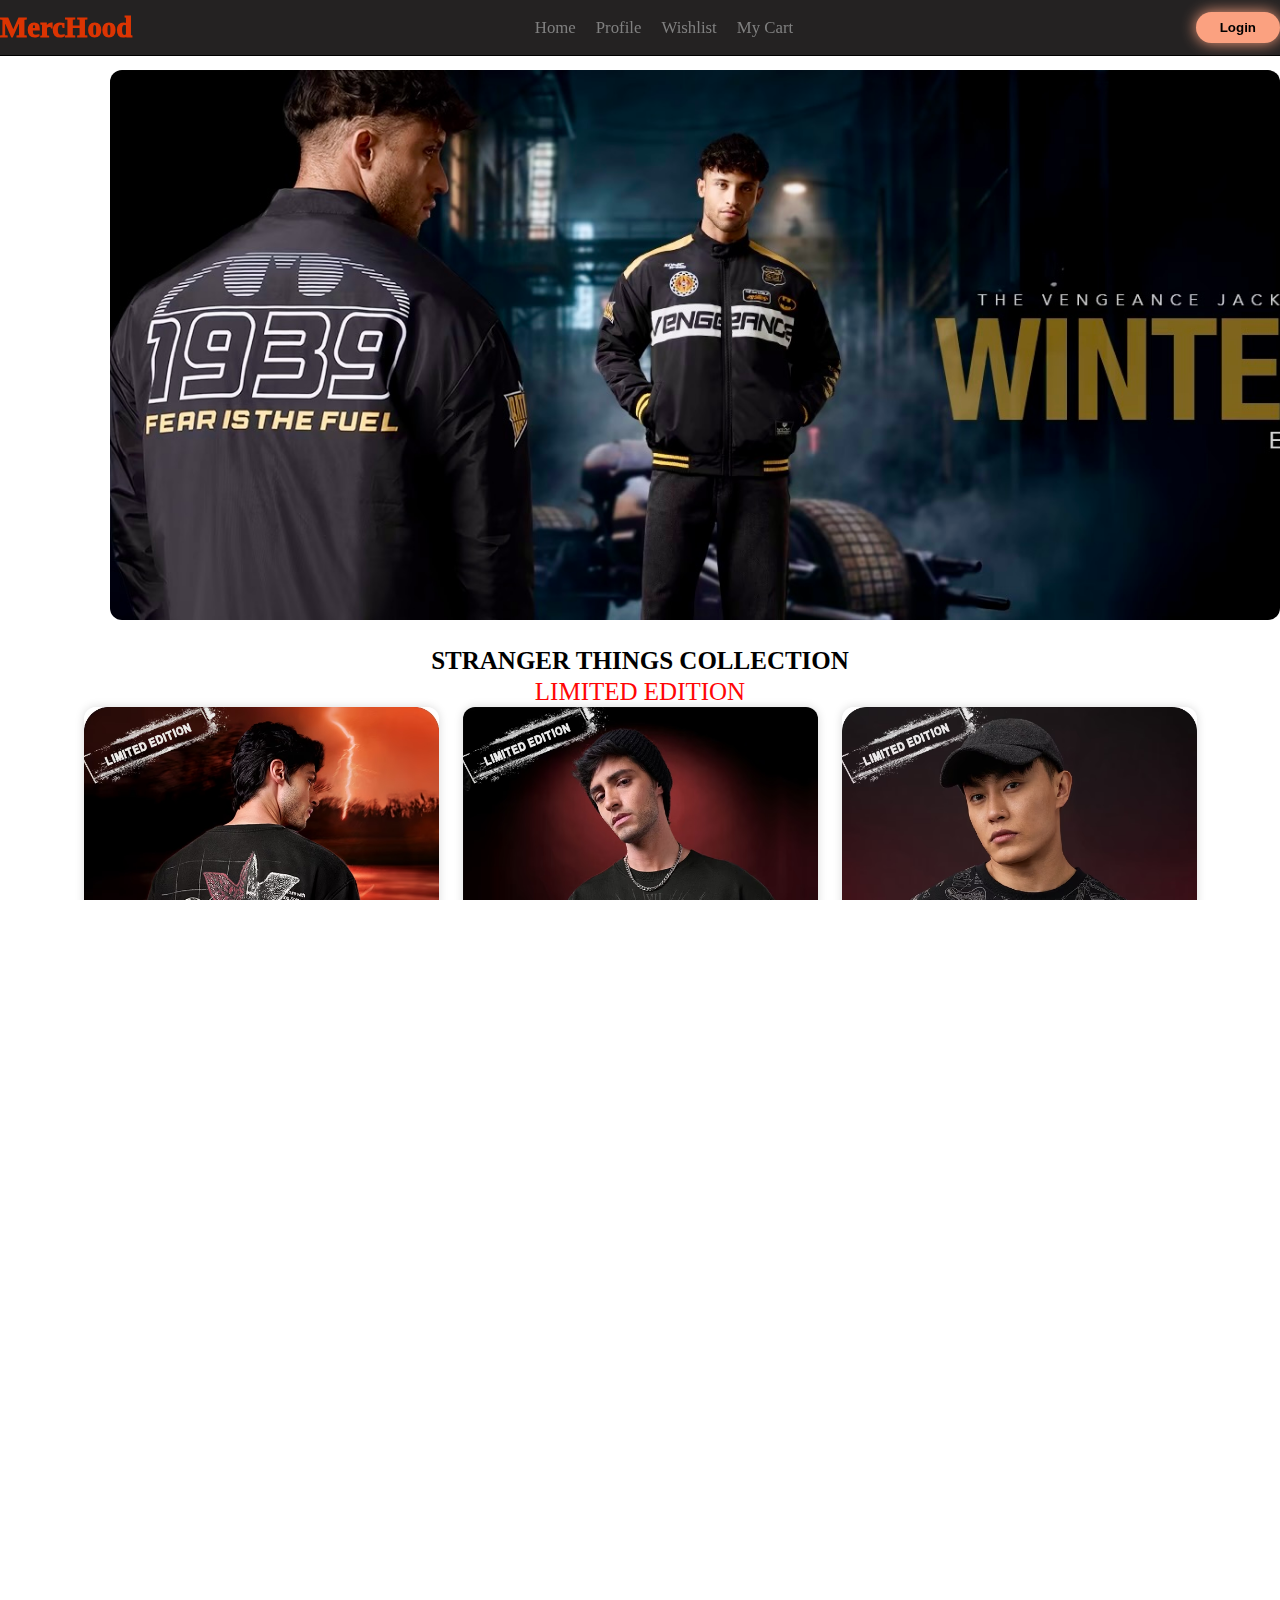
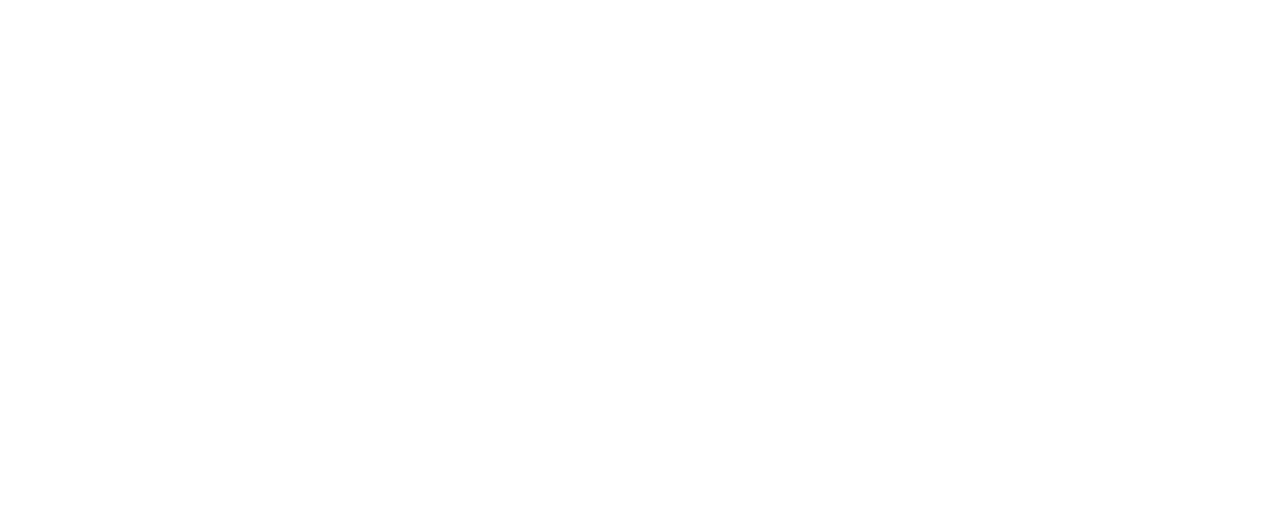
<file: index.html>
<!DOCTYPE html>
<html lang="en">

<head>
  <meta charset="UTF-8">
  <meta name="viewport" content="width=device-width, initial-scale=1.0">
  <title>Document</title>
  <link rel="stylesheet" href="style.css">
  <link rel="stylesheet" href="nav.css">
</head>

<body>
  <nav class="navbar">
    <div class="logo">MercHood</div>
    <ul class="nav-links">
      <li><a href="#">Home</a></li>
      <li><a href="#">Profile</a></li>
      <li><a href="#">Wishlist</a></li>
      <li><a href="cart.html">My Cart</a></li>
    </ul>
    <div class="botns">
      <button class="bton" onclick="window.location.href='login.html'">
        Login
      </button>
    </div>
  </nav>
  <div class="cont">
    <div class="carousel">
      <div class="slides">
        <img src="Homepage_banner_2_-_Naruto__copy_2_Em9oGmT 2.jpeg" class="slide">
        <img src="Home_Page_Banner_1_Kqsedei.jpeg" class="slide active">
        <img src="homepage_backpack_1.avif" class="slide">
      </div>
    </div>
  </div>
  <div class="stranger">
    <div class="topcards">
      <h3 class="title">STRANGER THINGS COLLECTION</h3>
      <p class="description">LIMITED EDITION</p>
    </div>
    <div class="product-row">
  <div class="product">
    <img src="asset/s1.avif" alt="">
    <div class="pname">Stranger Things : Demogorgon news</div>
    <div class="pprice">₹499</div>
  </div>

  <div class="product">
    <img src="asset/s2.avif" alt="">
    <div class="pname">Stranger Things : Vecna</div>
    <div class="pprice">₹699</div>
  </div>

  <div class="product">
    <img src="asset/s3.avif" alt="">
    <div class="pname">Stranger Things : Logo</div>
    <div class="pprice">₹899</div>
  </div>

  <div class="product">
    <img src="asset/s4.avif" alt="">
    <div class="pname">Stranger Things : Collectors Edition</div>
    <div class="pprice">₹1299</div>
  </div>
</div>
  </div>
  <div class="fsec"><h1>HOMEGROWN INDIAN BRAND</h1></div>
    

</body>
<footer>
  <div class="footer-container">

    <div class="footer-section">
      <h3>Need Help</h3>
      <a href="#">Contact Us</a>
      <a href="#">Track Order</a>
      <a href="#">Returns & Refunds</a>
      <a href="#">FAQs</a>
      <a href="#">My Account</a>
    </div>

    <div class="footer-section">
      <h3>Company</h3>
      <a href="#">About Us</a>
      <a href="#">Investor Relation</a>
      <a href="#">Careers</a>
      <a href="#">Gift Vouchers</a>
      <a href="#">Community Initiatives</a>
    </div>

    <div class="footer-section">
      <h3>More Info</h3>
      <a href="#">T&C</a>
      <a href="#">Privacy Policy</a>
      <a href="#">Sitemap</a>
      <a href="#">Blogs</a>
      <a href="#">Blogs</a>
      <a href="#">COD Available</a>
      <a href="#">30 Days Easy Returns</a>
    </div>

    <div class="footer-section">
      <h3>Store Near Me</h3>
      <a href="#">Mumbai</a>
      <a href="#">Anand</a>
      <a href="#">Pune</a>
      <a href="#">Bangalore</a>
      <a href="#">Bangalore</a>
    </div>

  </div>

  <div class="footer-bottom">
    © 2025 MercHood — Level Up Your Drip.
  </div>
</footer>
<script src="script.js"></script>

</html>
</file>
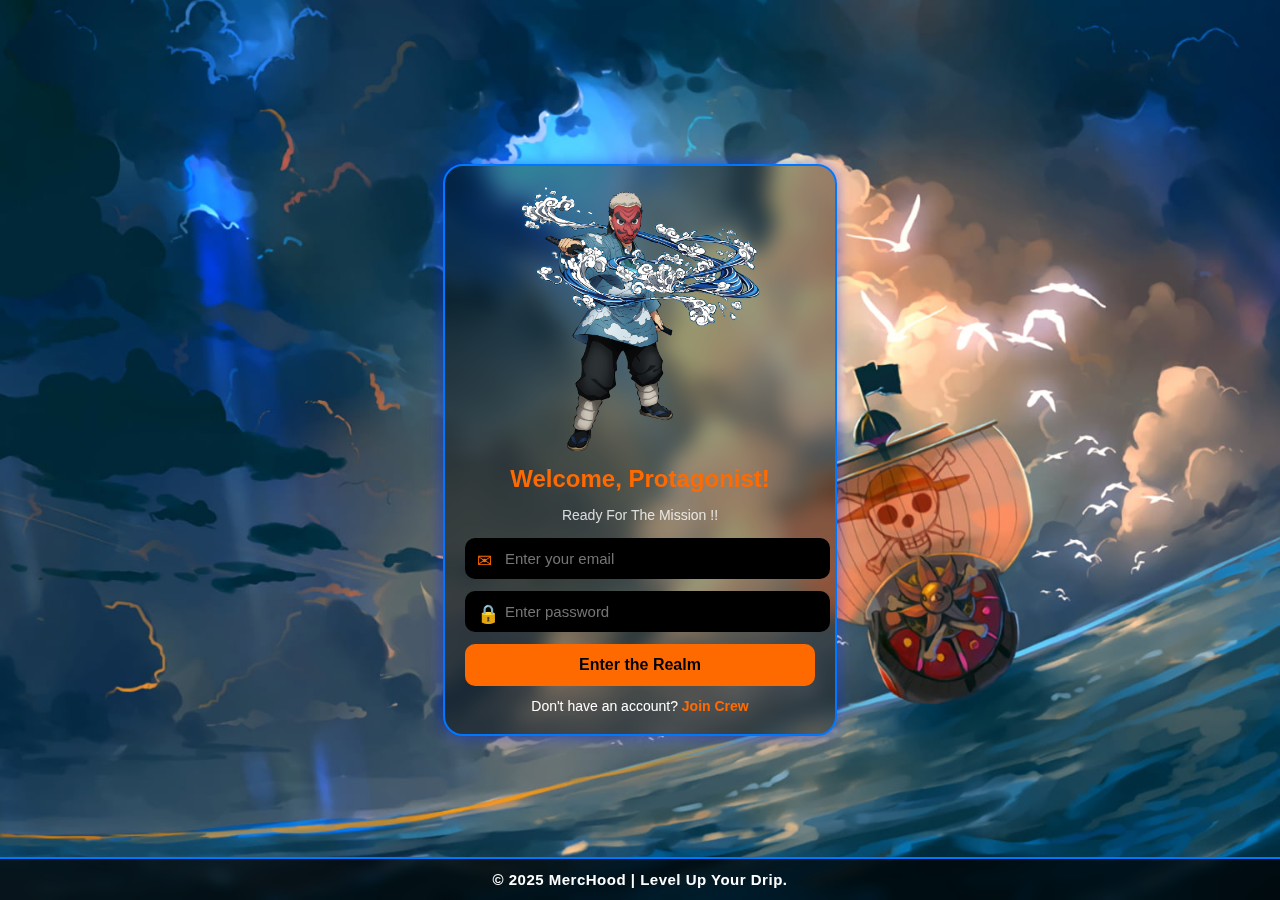
<file: login.html>
<!DOCTYPE html>
<html lang="en">
<head>
<meta charset="UTF-8" />
<meta name="viewport" content="width=device-width, initial-scale=1.0"/>
<title>Login</title>
<link rel="stylesheet" href="login.css">
</head>
<body>

<div class="container" id="loginBox">
  <div class="mascot">
    <img src="intro.png" alt="anime mascot"/>
  </div>
  <div class="header">
    <h2>Welcome, Protagonist!</h2>
    <p>Ready For The Mission !!</p>
  </div>

  <div class="input-box">
    <div class="icon">✉</div>
    <input type="email" placeholder="Enter your email" id="loginEmail"/>
  </div>

  <div class="input-box">
    <div class="icon">🔒</div>
    <input type="password" placeholder="Enter password" id="loginPass"/>
  </div>

  <button class="btn" onclick= "window.location.href='index.html' ">Enter the Realm</button>

  <div class="switch">
    Don't have an account? <span><a href="signup.html">Join Crew</a></span>
  </div>
</div>


<footer class="footer">
  © 2025 MercHood <b>|</b> Level Up Your Drip.
</footer>

<script type="module" src="script.js"></script>
</body>
</html>
</file>
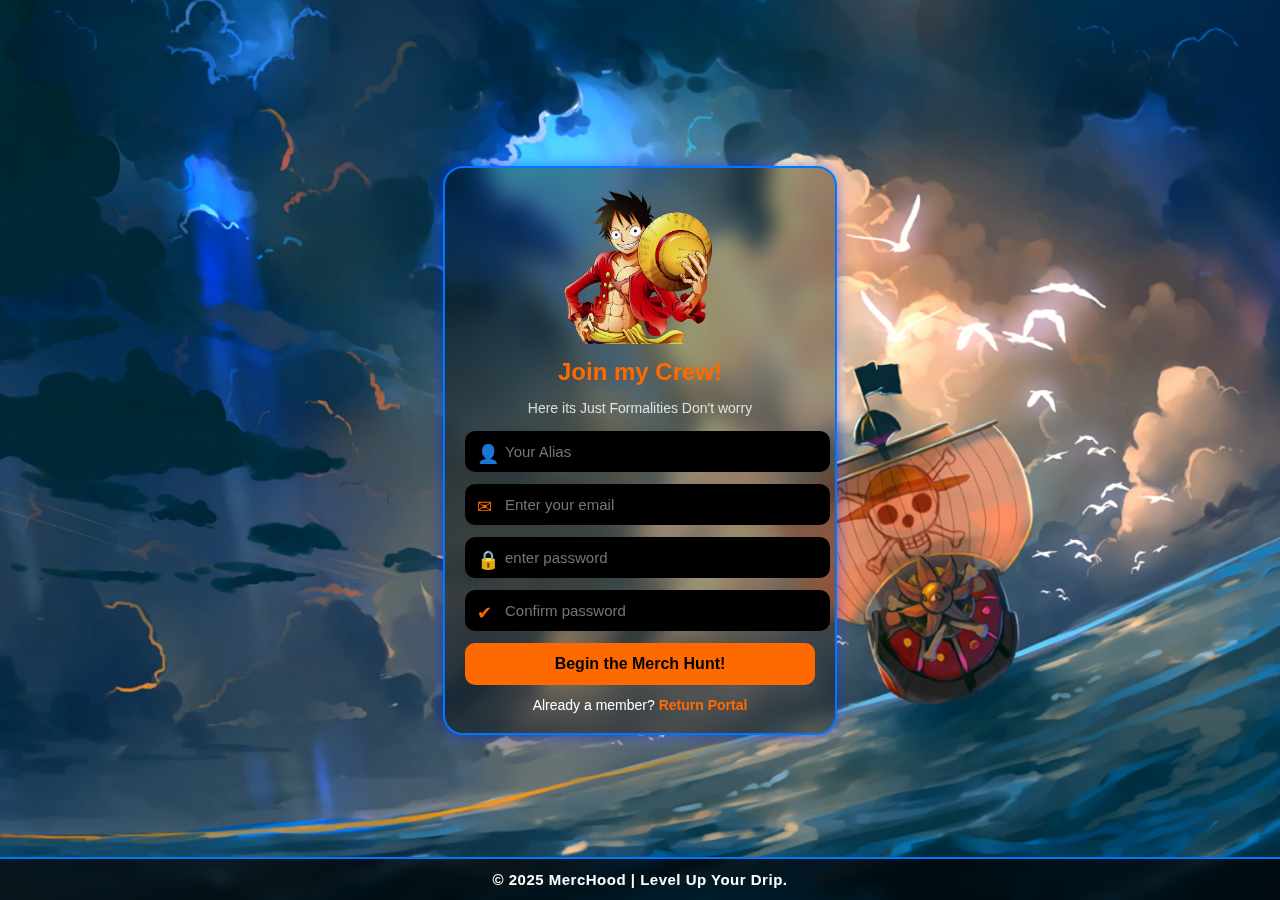
<file: signup.html>
<!DOCTYPE html>
<html lang="en">
<head>
    <meta charset="UTF-8">
    <meta name="viewport" content="width=device-width, initial-scale=1.0">
    <title>Document</title>
    <link rel="stylesheet" href="login.css">
</head>
<body>
    <div class="container" id="signupBox">
  <div class="mascot1">
    <img src="monkey-d-luffy-9.png" alt="anime mascot"/>
  </div>
  <div class="header">
    <h2>Join my Crew!</h2>
    <p>Here its Just Formalities Don't worry</p>
  </div>

  <div class="input-box">
    <div class="icon">👤</div>
    <input type="text" placeholder="Your Alias" id="signupUser"/>
  </div>

  <div class="input-box">
    <div class="icon">✉</div>
    <input type="email" placeholder="Enter your email" id="signupEmail"/>
  </div>

  <div class="input-box">
    <div class="icon">🔒</div>
    <input type="password" placeholder="enter password" id="signupPass"/>
  </div>

  <div class="input-box">
    <div class="icon">✔</div>
    <input type="password" placeholder="Confirm password" id="signupConfirmPass"/>
  </div>

  <button class="btn">Begin the Merch Hunt!</button>

  <div class="switch">
    Already a member? <span><a href="login.html">Return Portal</a></span>
  </div>
</div>
<footer class="footer">
  © 2025 MercHood <b>|</b> Level Up Your Drip.
</footer>
</body>
</html>
</file>
<file: style.css>
html,body {
  height: 100%;
  overflow-y: auto;
  margin: 0;
  padding: 0;
  background-color: white;
}

.cont {
  padding-left: 110px;
}

.carousel {
  position: relative;
  width: 100%;
  max-width: 1500px;
  height: 550px;
  overflow: hidden;
  border-radius: 12px;
  margin-top: 70px;
}

.slides {
  display: flex;
  width: 100%;
  height: 100%;
  justify-content: center;
  align-items: center;
}

.slide {
  width: 100%;
  height: 100%;
  object-fit: cover;
  display: none;
}

.slide.active {
  display: block;
}

.arrow {
  position: absolute;
  top: 50%;
  transform: translateY(-50%);
  background: rgba(0, 0, 0, 0.3);
  border: 1.5px solid rgba(255, 255, 255, 0.6);
  color: #fff;
  font-size: 22px;
  padding: 5px 12px;
  cursor: pointer;
  border-radius: 6px;
  backdrop-filter: blur(4px);
  transition: 0.25s ease;
}

.arrow:hover {
  background: rgba(255, 51, 0, 0.911);
  transform: translateY(-50%) scale(1.5);
}

.left {
  left: 14px;
}

.right {
  right: 14px;
}

footer {
  background: #e8e8e8;
  width: 100%;
  padding: 40px 0;
  font-family: Poppins, sans-serif;
}

.footer-container {
  display: flex;
  justify-content: space-evenly;
  flex-wrap: wrap;
  max-width: 1200px;
  margin: auto;
}

.footer-section h3 {
  color: red;
  font-size: 16px;
  margin-bottom: 12px;
  text-transform: uppercase;
}

.footer-section a {
  display: block;
  text-decoration: none;
  color: #444;
  font-size: 14px;
  margin: 6px 0;
}

.footer-section a:hover {
  color: black;
}

.footer-bottom {
  text-align: center;
  margin-top: 30px;
  font-size: 14px;
  color: #333;
}

.topcards .title {
  padding-top: 25px;
  font-size: 25px;
  font-weight: 700;
  font-stretch: normal;
  font-style: normal;
  line-height: 1.24;
  letter-spacing: normal;
  text-align: center;
  color: #000000;
  text-transform: uppercase;
  margin: 0;
  text-align: center;
}

.description {
  color: rgb(255, 6, 6);
  text-align: center;
  font-weight: 400;
  line-height: 1.24;
  font-size: 25px;
}
.product-row {
  display: flex;
  gap:1.5rem;
  justify-content: center;
  align-items: flex-start;
  flex-wrap: wrap; 
}

.product {
  width: 355px; /* card width */
  text-align: center;
  font-family: Poppins, sans-serif;
}

.product img {
  width: 355px;
  height: 473px;
  border-radius: 12px;
  box-shadow: 0px 0px 10px rgba(0,0,0,0.15);
}

.pname {
  margin-top: 0.6rem;
  font-weight: 600;
  font-size: 1rem;
  color: #222;
}

.pprice {
  margin-top: 0.2rem;
  font-weight: 500;
  font-size: 0.9rem;
  color: #555;
}

h1{
  background-color: red;
  text-align: center;
  height: 42px;
  padding-top: 4px;
}
</file>
<file: nav.css>
*{
    margin: 0;
    padding: 0;
    box-sizing: border-box;
}
nav{
    position:fixed;
    width: 100%;
    height: 56px;
    padding: 1 rem 5%;
    background-color: #242222;
    border-bottom: 1px solid black;
    margin-bottom: 8px;
    display: flex;
    align-items: center;
    justify-content: space-between;
    z-index: 100000;
    
}
.logo{
    font-size: 1.8rem;
    font-weight: 1000;
    color: rgb(219, 52, 2) ;
}
.nav-links{
    list-style: none;
    display:flex;
    gap: 20px;
}
.nav-links li a {
    position: relative;
    font-size: 1.05rem;
    font-weight: 500;
    text-decoration: none;
    color: grey;
    transition : 0.3s;
} 
.nav-links li a:hover{
    color: orange;
    text-shadow: 0 0 10px orange;

}
.botns{
    display: flex;
}
.bton{
    padding: 0.5rem 1.5rem;
    border-radius: 30px;
    background-color: rgb(251, 161, 128);
    box-shadow: 0px 0px 15px rgb(251, 161, 128);
    cursor: pointer;
    border: none;
    font-weight: 600;
    transition: 0.3s;
    
}
.bton:hover{
    background-color: orangered;
    box-shadow: 0px 0px 25px orangered;

}
</file>
<file: login.css>
body {
  margin: 0;
  font-family: Poppins, sans-serif;
  background:url('back.jpg') no-repeat center center/cover;
  color: #fff;
  display: flex;
  justify-content: center;
  align-items: center;
  height: 100vh;
}

.container {
  width: 350px;
  background: rgba(0, 0, 0, 0.4);
  backdrop-filter: blur(10px);
  padding: 20px;
  border-radius: 20px;
  border: 2px solid #0077ff;
  box-shadow: 0 0 15px rgba(0, 38, 255, 0.535);
  animation: float 3s ease-in-out infinite;
}

@keyframes float {
  0%, 100% { transform: translateY(0); }
  50% { transform: translateY(-8px); }
}

.header {
  text-align: center;
  margin-bottom: 15px;
}

.header h2 {
  margin: 0;
  color: #FF6A00;
  font-size: 24px;
}

.header p {
  font-size: 14px;
  opacity: 0.8;
}

.input-box {
  margin: 12px 0;
  position: relative;
}

.input-box input {
  width: 90%;
  padding: 12px 10px 12px 40px;
  border-radius: 10px;
  border: none;
  outline: none;
  background: #000;
  color: #fff;
  font-size: 15px;
}

.input-box .icon {
  position: absolute;
  left: 12px;
  top: 12px;
  color: #FF6A00;
  font-size: 18px;
}

.btn {
  width: 100%;
  padding: 12px;
  border-radius: 10px;
  border: none;
  background: #FF6A00;
  color: #000;
  font-weight: bold;
  font-size: 16px;
  cursor: pointer;
  transition: 0.3s;
}

.btn:hover {
  box-shadow: 0 0 10px #FF6A00;
  transform: scale(1.03);
}

.switch {
  text-align: center;
  margin-top: 12px;
  font-size: 14px;
}

.switch span {
  color: #FF6A00;
  font-weight: bold;
  cursor: pointer;
}

.mascot {
  text-align: center;
  margin-bottom: 10px;
}

.mascot1 {
  text-align: center;
  margin-bottom: 10px;
}

.mascot img {
  width: 250px;
}

.mascot1 img {
  width :160px;
}
.footer {
  position: fixed;
  bottom: 0;
  left: 0;
  width: 100%;
  text-align: center;
  font-size: 15px;
  font-weight: 600;
  padding: 12px 0;
  background: rgba(0, 0, 0, 0.7);
  backdrop-filter: blur(6px);
  color: #fff; 
  opacity: 1;
  z-index: 999;
  letter-spacing: 0.5px;
  border-top: 2px solid #0077ff;
}
.btn a{
  text-decoration: none;
  color: inherit;       
  cursor: pointer;
}
.btn a:hover {
  text-decoration: none;
  color: inherit;
}
.switch a{
  text-decoration: none;
  color: inherit;       
  cursor: pointer;
}
.switch a:hover{
    text-decoration: none;
    color: inherit;       
    cursor: pointer;
}
</file>
